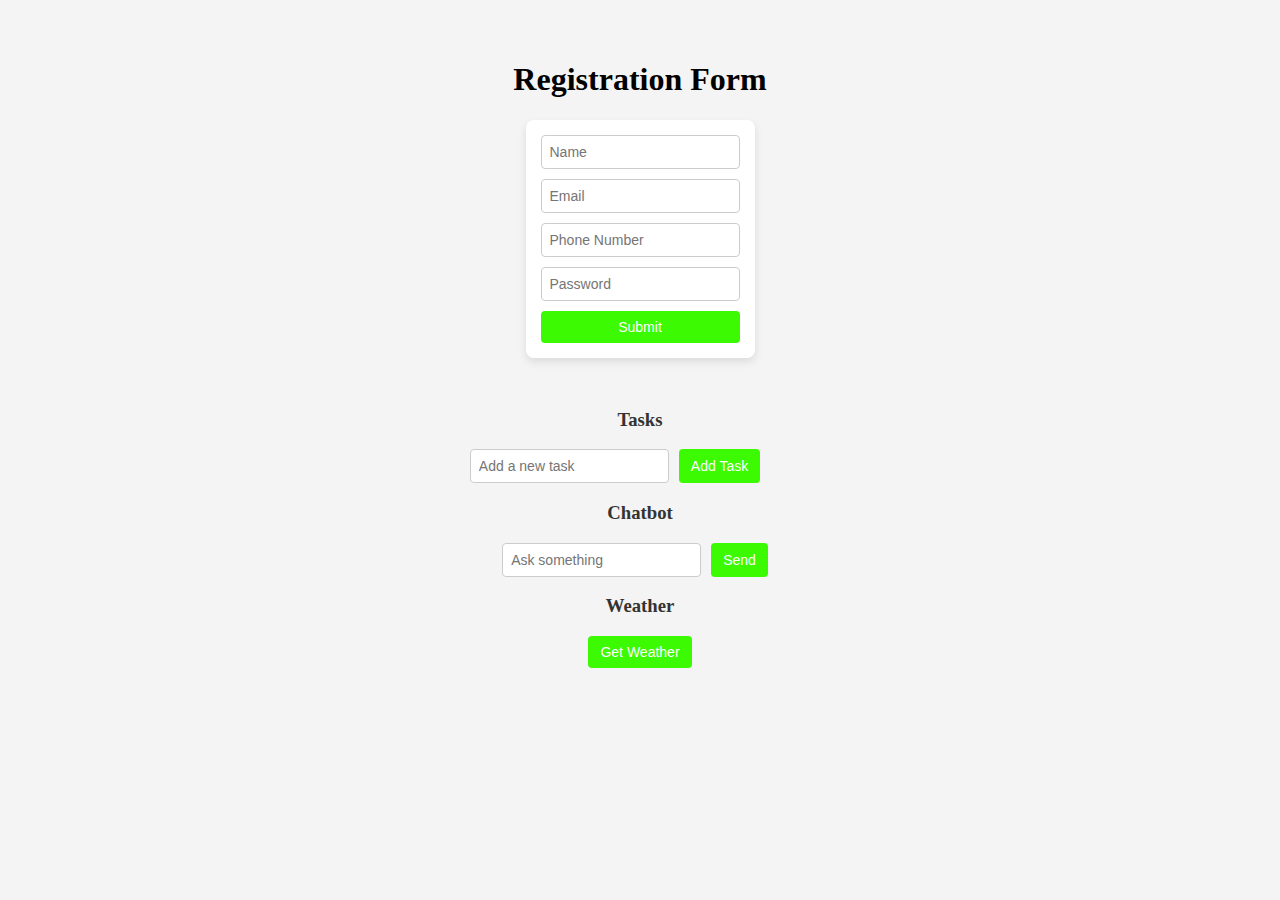
<file: Assignment 4/index.html>
<!DOCTYPE html>
<html lang="en">
<head>
    <meta charset="UTF-8">
    <meta name="viewport" content="width=device-width, initial-scale=1.0">
    <title>Assignment-4</title>
    <link rel="stylesheet" href="style.css">
</head>
<body>
        <div id="flex">
    <h1>Registration Form</h1>
    <form id="registrationForm">
        <input type="text" id="name" placeholder="Name" required>
        <input type="email" id="email" placeholder="Email" required>
        <input type="tel" id="phone" placeholder="Phone Number" required>
        <input type="password" id="password" placeholder="Password" required>
        <button type="submit">Submit</button>
    </form>
    <p id="formMessage"></p>
    
    
    <h3>Tasks</h3>
     <div class="id">
    <input type="text" id="taskInput" placeholder="Add a new task">
    <button onclick="addTask()">Add Task</button>
    <ul id="taskList"></ul>
    </div>
    
    
    <h3>Chatbot</h3>
    <div class="id">
    <input type="text" id="chatInput" placeholder="Ask something">
    <button onclick="chatResponse()">Send</button>
    <p id="chatOutput"></p>
    </div>
    
    
    <h3>Weather</h3>
    <button onclick="fetchWeather()">Get Weather</button>
    <p id="weatherData"></p>
    </div>
    <script src="script.js"></script>
</body>
</html>
</file>
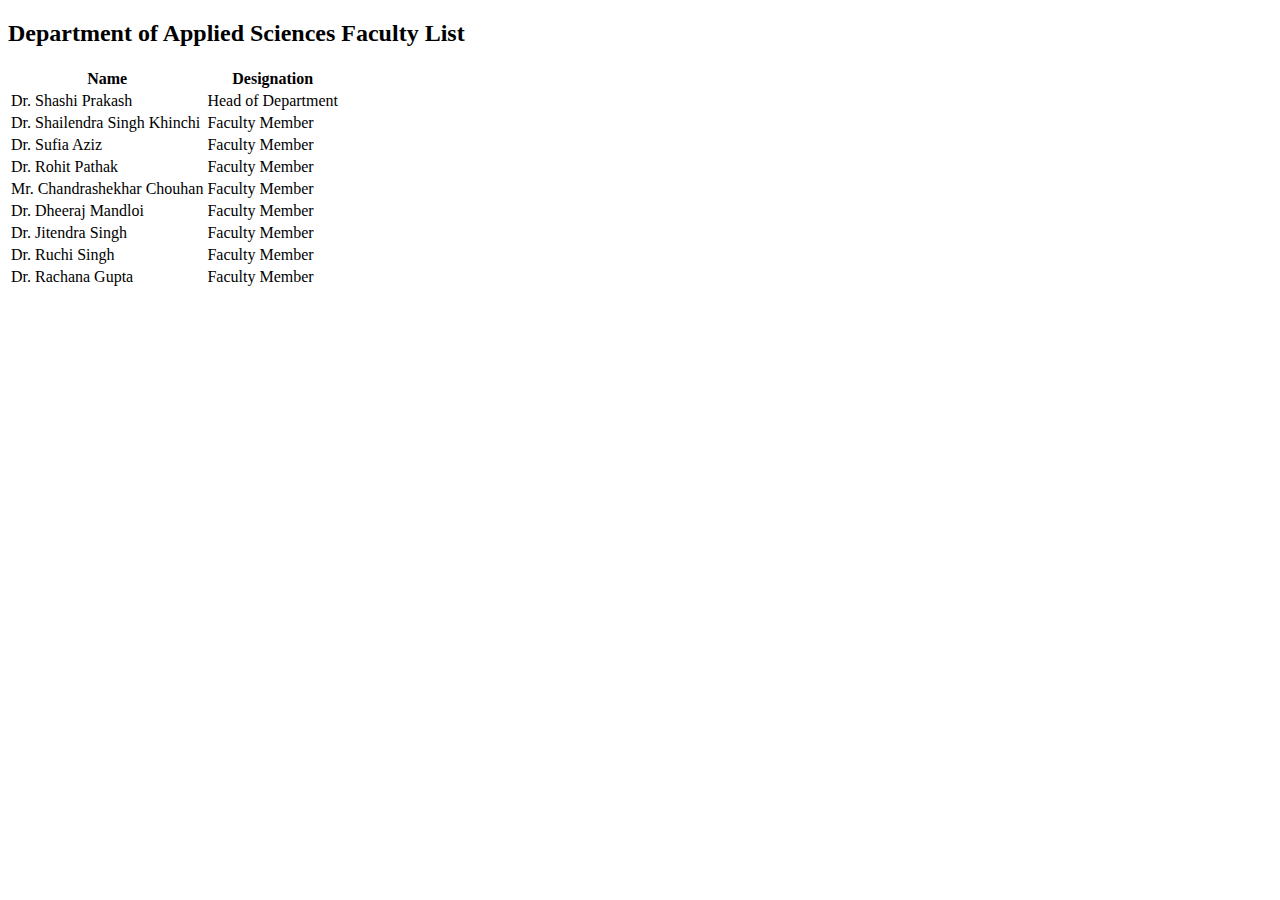
<file: Assignment 1/App Sciences.html>
<!DOCTYPE html>

<body>
    <h2>Department of Applied Sciences Faculty List</h2>
    <table>
        <tr>
            <th>Name</th>
            <th>Designation</th>
        </tr>
        <tr>
            <td>Dr. Shashi Prakash</td>
            <td>Head of Department</td>
        </tr>
        <tr>
            <td>Dr. Shailendra Singh Khinchi</td>
            <td>Faculty Member</td>
        </tr>
        <tr>
            <td>Dr. Sufia Aziz</td>
            <td>Faculty Member</td>
        </tr>
        <tr>
            <td>Dr. Rohit Pathak</td>
            <td>Faculty Member</td>
        </tr>
        <tr>
            <td>Mr. Chandrashekhar Chouhan</td>
            <td>Faculty Member</td>
        </tr>
        <tr>
            <td>Dr. Dheeraj Mandloi</td>
            <td>Faculty Member</td>
        </tr>
        <tr>
            <td>Dr. Jitendra Singh</td>
            <td>Faculty Member</td>
        </tr>
        <tr>
            <td>Dr. Ruchi Singh</td>
            <td>Faculty Member</td>
        </tr>
        <tr>
            <td>Dr. Rachana Gupta</td>
            <td>Faculty Member</td>
        </tr>
    </table>
</body>
</html>
</file>
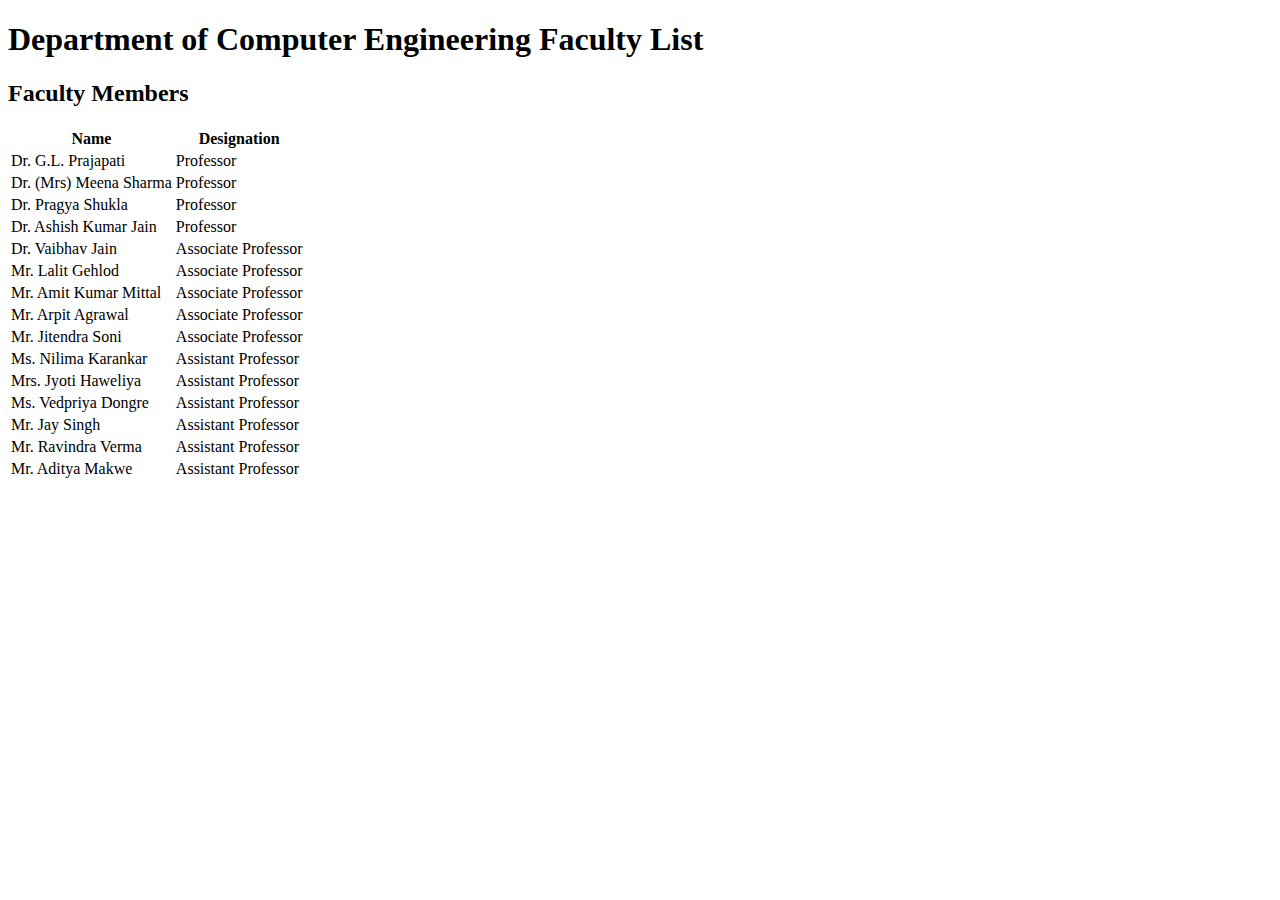
<file: Assignment 1/CompEngg.html>
<!DOCTYPE html>

<h1> Department of Computer Engineering Faculty List </h1>

<body>
    <h2>Faculty Members</h2>
    <table>
        <tr>
            <th>Name</th>
            <th>Designation</th>
        </tr>
        <tr>
            <td>Dr. G.L. Prajapati</td>
            <td>Professor</td>
        </tr>
        <tr>
            <td>Dr. (Mrs) Meena Sharma</td>
            <td>Professor</td>
        </tr>
        <tr>
            <td>Dr. Pragya Shukla</td>
            <td>Professor</td>
        </tr>
        <tr>
            <td>Dr. Ashish Kumar Jain</td>
            <td>Professor</td>
        </tr>
        <tr>
            <td>Dr. Vaibhav Jain</td>
            <td>Associate Professor</td>
        </tr>
        <tr>
            <td>Mr. Lalit Gehlod</td>
            <td>Associate Professor</td>
        </tr>
        <tr>
            <td>Mr. Amit Kumar Mittal</td>
            <td>Associate Professor</td>
        </tr>
        <tr>
            <td>Mr. Arpit Agrawal</td>
            <td>Associate Professor</td>
        </tr>
        <tr>
            <td>Mr. Jitendra Soni</td>
            <td>Associate Professor</td>
        </tr>
        <tr>
            <td>Ms. Nilima Karankar</td>
            <td>Assistant Professor</td>
        </tr>
        <tr>
            <td>Mrs. Jyoti Haweliya</td>
            <td>Assistant Professor</td>
        </tr>
        <tr>
            <td>Ms. Vedpriya Dongre</td>
            <td>Assistant Professor</td>
        </tr>
        <tr>
            <td>Mr. Jay Singh</td>
            <td>Assistant Professor</td>
        </tr>
        <tr>
            <td>Mr. Ravindra Verma</td>
            <td>Assistant Professor</td>
        </tr>
        <tr>
            <td>Mr. Aditya Makwe</td>
            <td>Assistant Professor</td>
        </tr>
    </table>
</body>
</html>
</file>
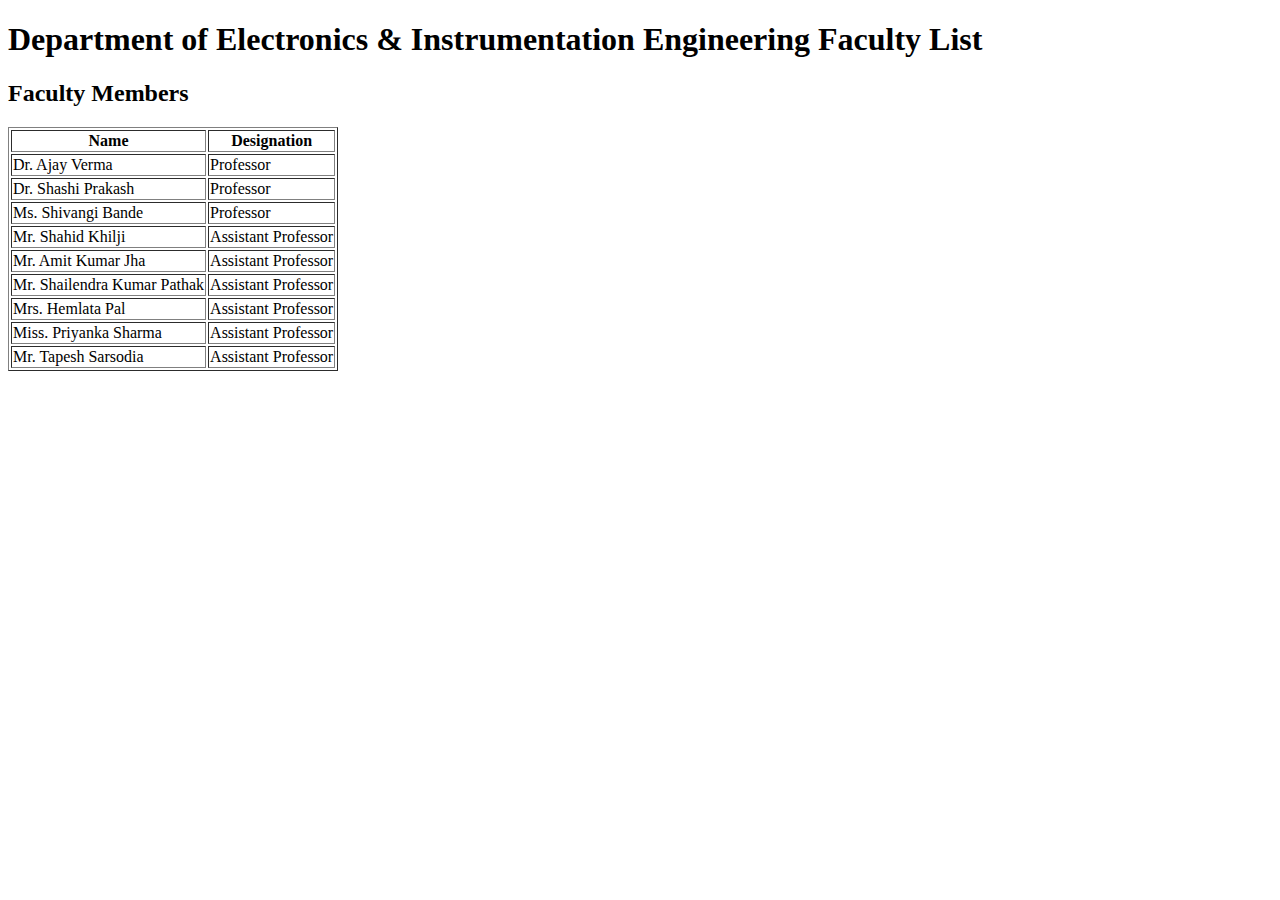
<file: Assignment 1/E&I.html>
<!DOCTYPE html>
<html>
<head>
    <title>Department of Electronics & Instrumentation Engineering Faculty List</title>
</head>
<body>
    <h1>Department of Electronics & Instrumentation Engineering Faculty List</h1>
    <h2>Faculty Members</h2>
    <table border="1">
        <tr>
            <th>Name</th>
            <th>Designation</th>
        </tr>
        <tr>
            <td>Dr. Ajay Verma</td>
            <td>Professor</td>
        </tr>
        <tr>
            <td>Dr. Shashi Prakash</td>
            <td>Professor</td>
        </tr>
        <tr>
            <td>Ms. Shivangi Bande</td>
            <td>Professor</td>
        </tr>
        <tr>
            <td>Mr. Shahid Khilji</td>
            <td>Assistant Professor</td>
        </tr>
        <tr>
            <td>Mr. Amit Kumar Jha</td>
            <td>Assistant Professor</td>
        </tr>
        <tr>
            <td>Mr. Shailendra Kumar Pathak</td>
            <td>Assistant Professor</td>
        </tr>
        <tr>
            <td>Mrs. Hemlata Pal</td>
            <td>Assistant Professor</td>
        </tr>
        <tr>
            <td>Miss. Priyanka Sharma</td>
            <td>Assistant Professor</td>
        </tr>
        <tr>
            <td>Mr. Tapesh Sarsodia</td>
            <td>Assistant Professor</td>
        </tr>
    </table>
</body>
</html>
</file>
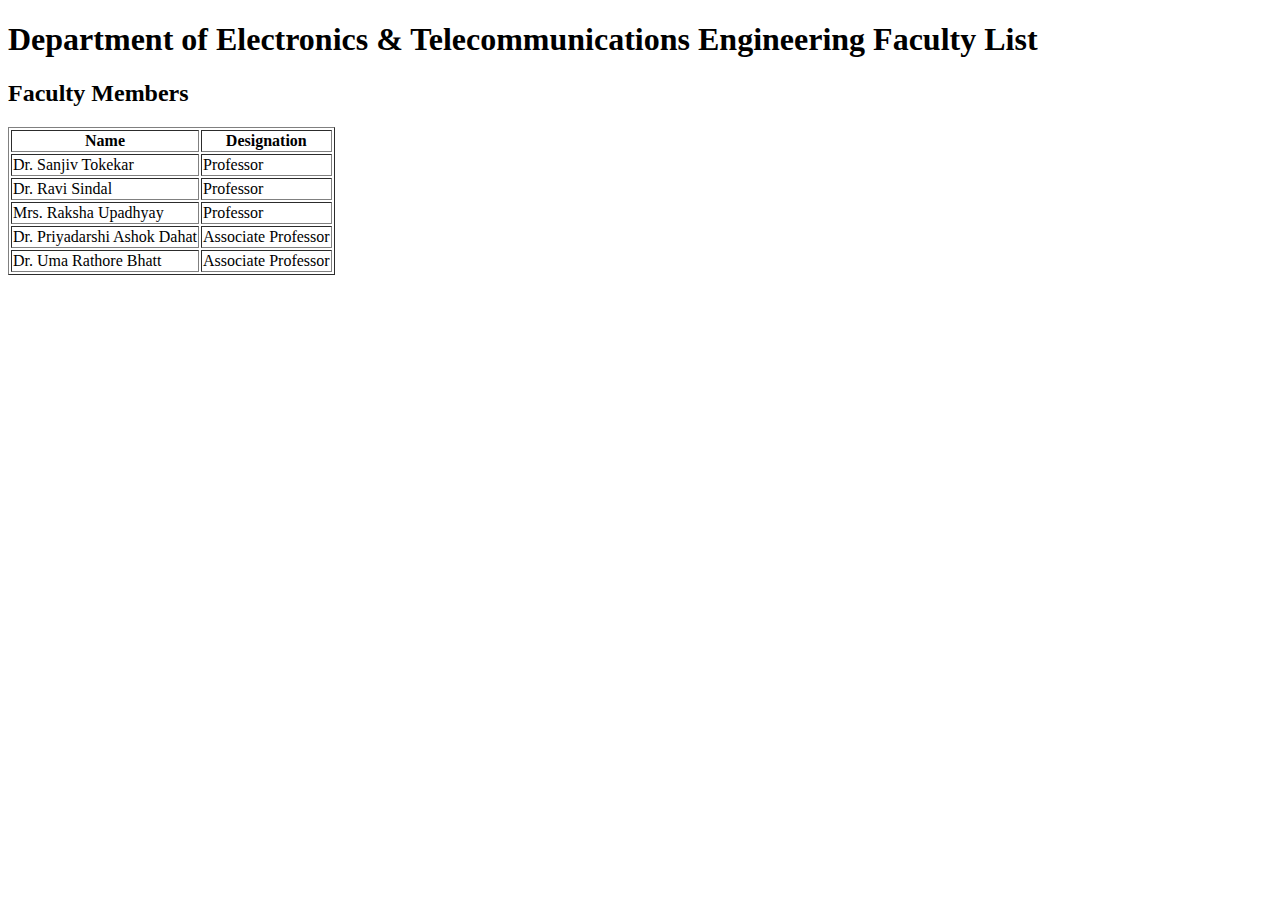
<file: Assignment 1/E&TC.html>
<!DOCTYPE html>
<html>
<head>
    <title>Department of Electronics & Telecommunications Engineering Faculty List</title>
</head>
<body>
    <h1>Department of Electronics & Telecommunications Engineering Faculty List</h1>
    <h2>Faculty Members</h2>
    <table border="1">
        <tr>
            <th>Name</th>
            <th>Designation</th>
        </tr>
        <tr>
            <td>Dr. Sanjiv Tokekar</td>
            <td>Professor</td>
        </tr>
        <tr>
            <td>Dr. Ravi Sindal</td>
            <td>Professor</td>
        </tr>
        <tr>
            <td>Mrs. Raksha Upadhyay</td>
            <td>Professor</td>
        </tr>
        <tr>
            <td>Dr. Priyadarshi Ashok Dahat</td>
            <td>Associate Professor</td>
        </tr>
        <tr>
            <td>Dr. Uma Rathore Bhatt</td>
            <td>Associate Professor</td>
        </tr>
    </table>
</body>
</html>
</file>
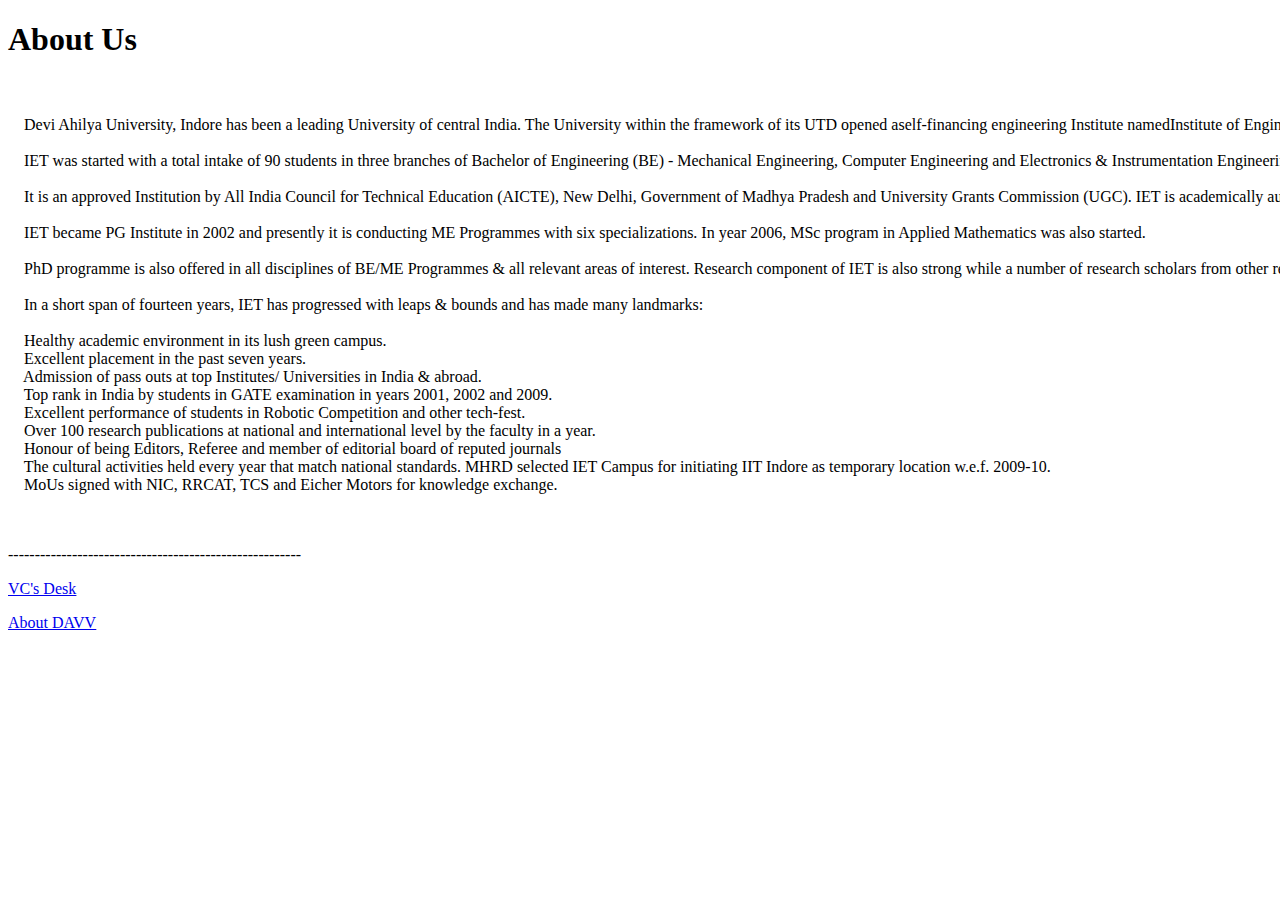
<file: Assignment 1/IET About.html>
<!DOCTYPE html>
<header> 
<h1> About Us </h1>
</header>

<body>

 
    <div style="white-space:pre">

    Devi Ahilya University, Indore has been a leading University of central India. The University within the framework of its UTD opened aself-financing engineering Institute namedInstitute of Engineering & Technology (IET).It started its academic journey with glorious dreams on04 September 1996. It has been popularly known as IET-DAVV.
    
    IET was started with a total intake of 90 students in three branches of Bachelor of Engineering (BE) - Mechanical Engineering, Computer Engineering and Electronics & Instrumentation Engineering having 30 students each. The first batch of these 90 students started their engineering career while studying in the classrooms of the sister UTD- School of Computer Science (SCS) and had got initially financial support from the other UTD- International Institute of Professional Studies (IIPS).
    
    It is an approved Institution by All India Council for Technical Education (AICTE), New Delhi, Government of Madhya Pradesh and University Grants Commission (UGC). IET is academically autonomous with flexible and modern curriculum in all branches of engineering. It is fully self-financing Institute offering BE programmes in six branches. Recently, AICTE has approved 180 additional seats making total intake of 540 students per year.
    
    IET became PG Institute in 2002 and presently it is conducting ME Programmes with six specializations. In year 2006, MSc program in Applied Mathematics was also started.
    
    PhD programme is also offered in all disciplines of BE/ME Programmes & all relevant areas of interest. Research component of IET is also strong while a number of research scholars from other reputed organizations such as SGSITS, AICTE, RRCAT, NRCS, IIITA, etc. have registered for PhD programme in various departments of IET. All these UG/PG/Doctoral programmes come under Faculty of Engineering of DAVV.
    
    In a short span of fourteen years, IET has progressed with leaps & bounds and has made many landmarks:
    
    Healthy academic environment in its lush green campus.
    Excellent placement in the past seven years.
    Admission of pass outs at top Institutes/ Universities in India & abroad.
    Top rank in India by students in GATE examination in years 2001, 2002 and 2009.
    Excellent performance of students in Robotic Competition and other tech-fest.
    Over 100 research publications at national and international level by the faculty in a year.
    Honour of being Editors, Referee and member of editorial board of reputed journals
    The cultural activities held every year that match national standards. MHRD selected IET Campus for initiating IIT Indore as temporary location w.e.f. 2009-10.
    MoUs signed with NIC, RRCAT, TCS and Eicher Motors for knowledge exchange.
    </div> <br>

    <p>-------------------------------------------------------</p>

    <p> <u> <a href="VC's Desk.html"> VC's Desk </a> </u> </p>
    <p> <u> <a href="About DAVV.html"> About DAVV </a> </u> </p>
    
</body>
</file>
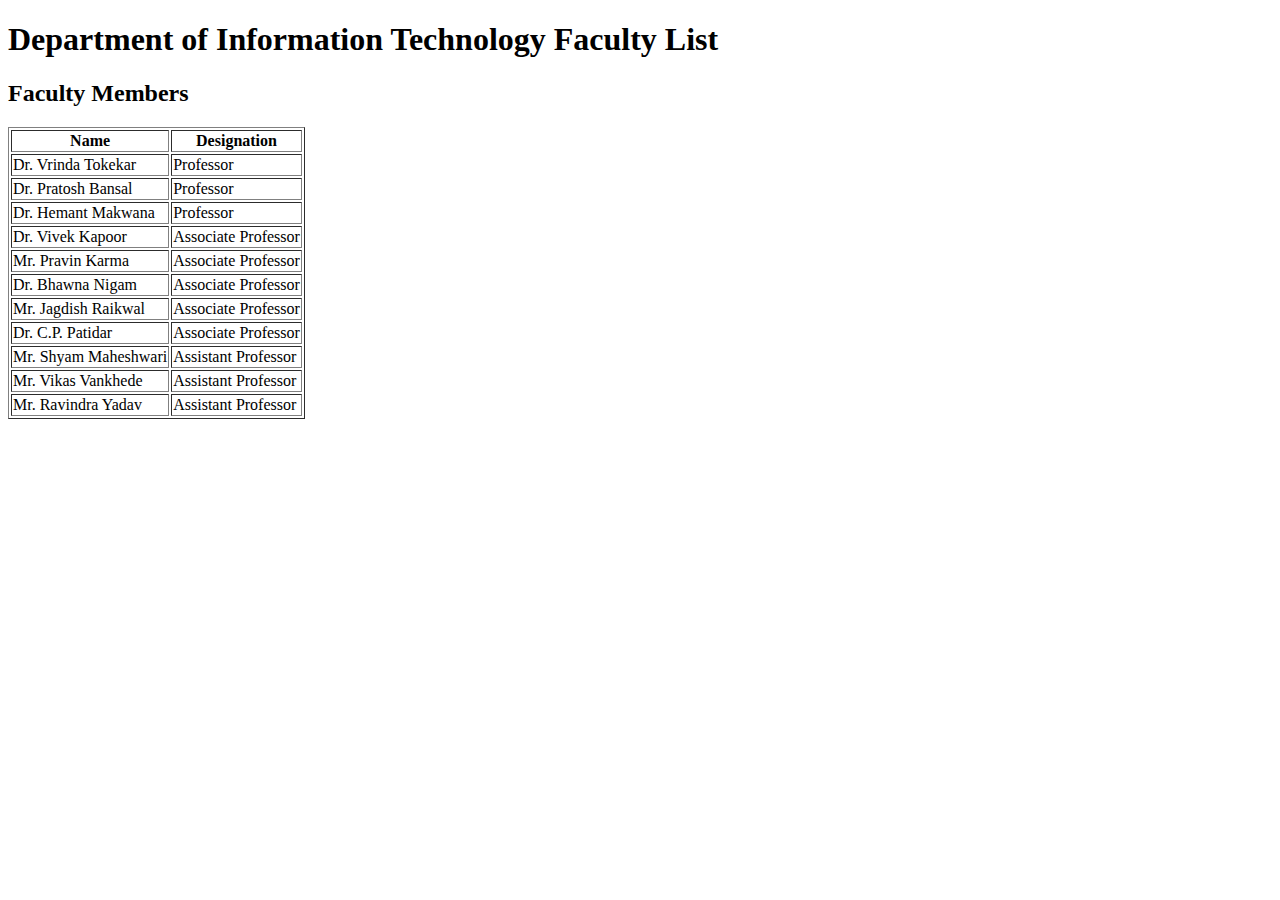
<file: Assignment 1/InformationTech.html>
<!DOCTYPE html>
<html>
<head>
    <title>Department of Information Technology Faculty List</title>
</head>
<body>
    <h1>Department of Information Technology Faculty List</h1>
    <h2>Faculty Members</h2>
    <table border="1">
        <tr>
            <th>Name</th>
            <th>Designation</th>
        </tr>
        <tr>
            <td>Dr. Vrinda Tokekar</td>
            <td>Professor</td>
        </tr>
        <tr>
            <td>Dr. Pratosh Bansal</td>
            <td>Professor</td>
        </tr>
        <tr>
            <td>Dr. Hemant Makwana</td>
            <td>Professor</td>
        </tr>
        <tr>
            <td>Dr. Vivek Kapoor</td>
            <td>Associate Professor</td>
        </tr>
        <tr>
            <td>Mr. Pravin Karma</td>
            <td>Associate Professor</td>
        </tr>
        <tr>
            <td>Dr. Bhawna Nigam</td>
            <td>Associate Professor</td>
        </tr>
        <tr>
            <td>Mr. Jagdish Raikwal</td>
            <td>Associate Professor</td>
        </tr>
        <tr>
            <td>Dr. C.P. Patidar</td>
            <td>Associate Professor</td>
        </tr>
        <tr>
            <td>Mr. Shyam Maheshwari</td>
            <td>Assistant Professor</td>
        </tr>
        <tr>
            <td>Mr. Vikas Vankhede</td>
            <td>Assistant Professor</td>
        </tr>
        <tr>
            <td>Mr. Ravindra Yadav</td>
            <td>Assistant Professor</td>
        </tr>
    </table>
</body>
</html>
</file>
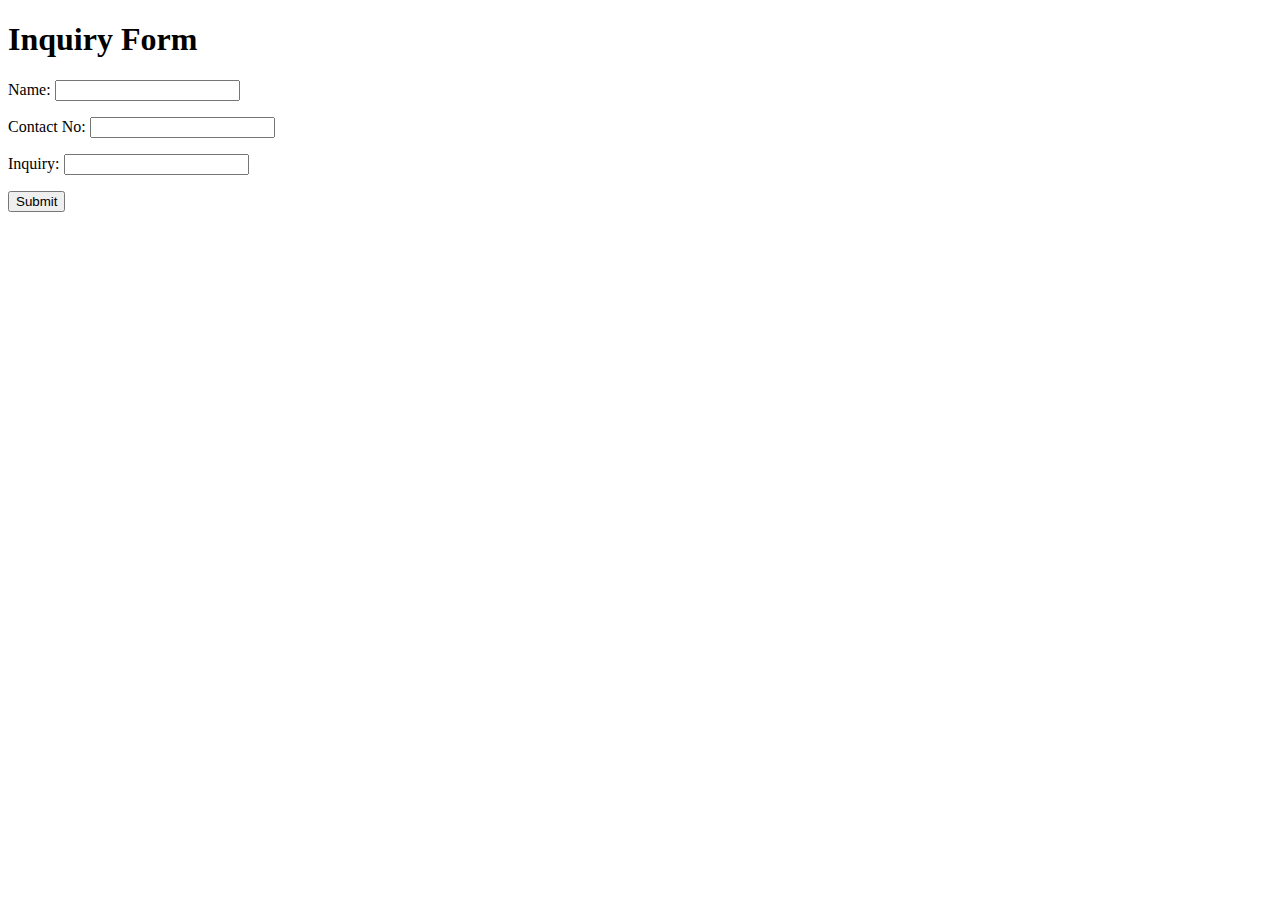
<file: Assignment 1/Inquiry Form.html>
<!DOCTYPE html>

<header>
    <h1> Inquiry Form </h1>

    <form> 

        <p> Name: <input type="text" id='name' name='name'> </p>
        <p> Contact No: <input type="tel" id='number' name='number'> </p>
        <p> Inquiry: <input type='textarea' id='inquiry' name='inquiry'> </p> 
        <input type="submit">
    </form>
</file>
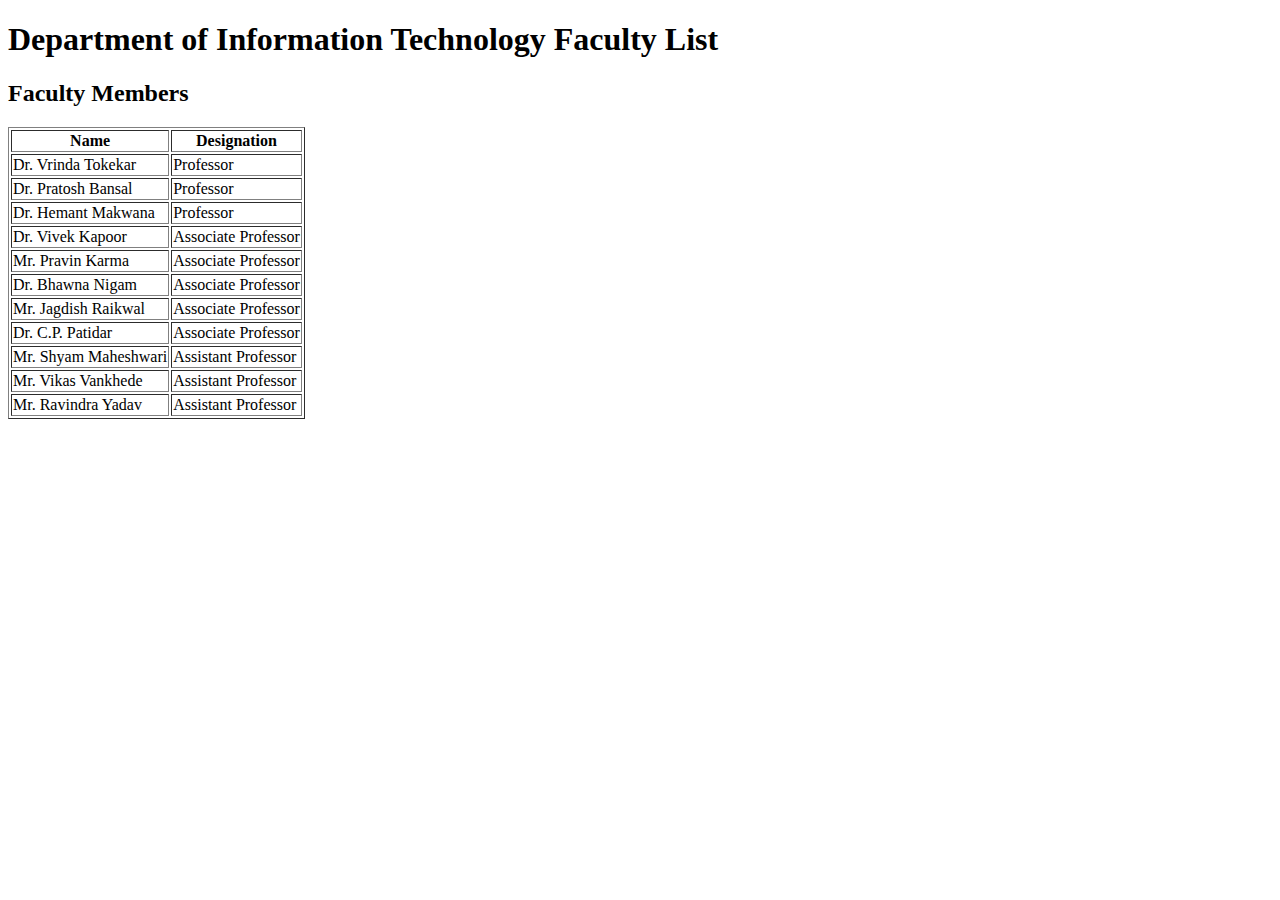
<file: Assignment 1/IT.html>
<!DOCTYPE html>
<html>
<head>
    <title>Department of Information Technology Faculty List</title>
</head>
<body>
    <h1>Department of Information Technology Faculty List</h1>
    <h2>Faculty Members</h2>
    <table border="1">
        <tr>
            <th>Name</th>
            <th>Designation</th>
        </tr>
        <tr>
            <td>Dr. Vrinda Tokekar</td>
            <td>Professor</td>
        </tr>
        <tr>
            <td>Dr. Pratosh Bansal</td>
            <td>Professor</td>
        </tr>
        <tr>
            <td>Dr. Hemant Makwana</td>
            <td>Professor</td>
        </tr>
        <tr>
            <td>Dr. Vivek Kapoor</td>
            <td>Associate Professor</td>
        </tr>
        <tr>
            <td>Mr. Pravin Karma</td>
            <td>Associate Professor</td>
        </tr>
        <tr>
            <td>Dr. Bhawna Nigam</td>
            <td>Associate Professor</td>
        </tr>
        <tr>
            <td>Mr. Jagdish Raikwal</td>
            <td>Associate Professor</td>
        </tr>
        <tr>
            <td>Dr. C.P. Patidar</td>
            <td>Associate Professor</td>
        </tr>
        <tr>
            <td>Mr. Shyam Maheshwari</td>
            <td>Assistant Professor</td>
        </tr>
        <tr>
            <td>Mr. Vikas Vankhede</td>
            <td>Assistant Professor</td>
        </tr>
        <tr>
            <td>Mr. Ravindra Yadav</td>
            <td>Assistant Professor</td>
        </tr>
    </table>
</body>
</html>
</file>
<file: Assignment 4/style.css>
body {
    font-family: Times New Roman, Serif;
    margin: 20px;
    padding: 20px;
    background-color: #f4f4f4;
}
 #flex{
    display: flex;
  flex-direction: column;
  align-items: center;
  
 }


h2, h3 {
    color: #333;
}


form {
    display: flex;
    flex-direction: column;
    gap: 10px;
    max-width: 300px;
    background: white;
    padding: 15px;
    border-radius: 8px;
    box-shadow: 0px 4px 8px rgba(0, 0, 0, 0.1);
}

input {
    padding: 8px;
    border: 1px solid #ccc;
    border-radius: 4px;
    font-size: 14px;
}

button {
    padding: 8px 12px;
    border: none;
    background-color: #3bfa01;
    color: white;
    border-radius: 4px;
    cursor: pointer;
    font-size: 14px;

}

button:hover {
    background-color: #1d7801;
}


.todo-item {
    display: flex;
    justify-content: space-between;
    align-items: center;
    background: white;
    padding: 8px;
    border-radius: 5px;
    margin: 5px 0;
    box-shadow: 0px 2px 5px rgba(0, 0, 0, 0.1);
}

.todo-item button {
    background-color: #dc3545;
}

.todo-item button:hover {
    background-color: #b02a37;
}

#chatOutput {
    margin-top: 10px;
    font-weight: bold;
    color: #007bff;
}


#weatherData {
    font-weight: bold;
    margin-top: 10px;
    color: #28a745;
}

.hidden {
    display: none;
}
.id{
    display: flex;
    gap: 10px;
}
</file>
